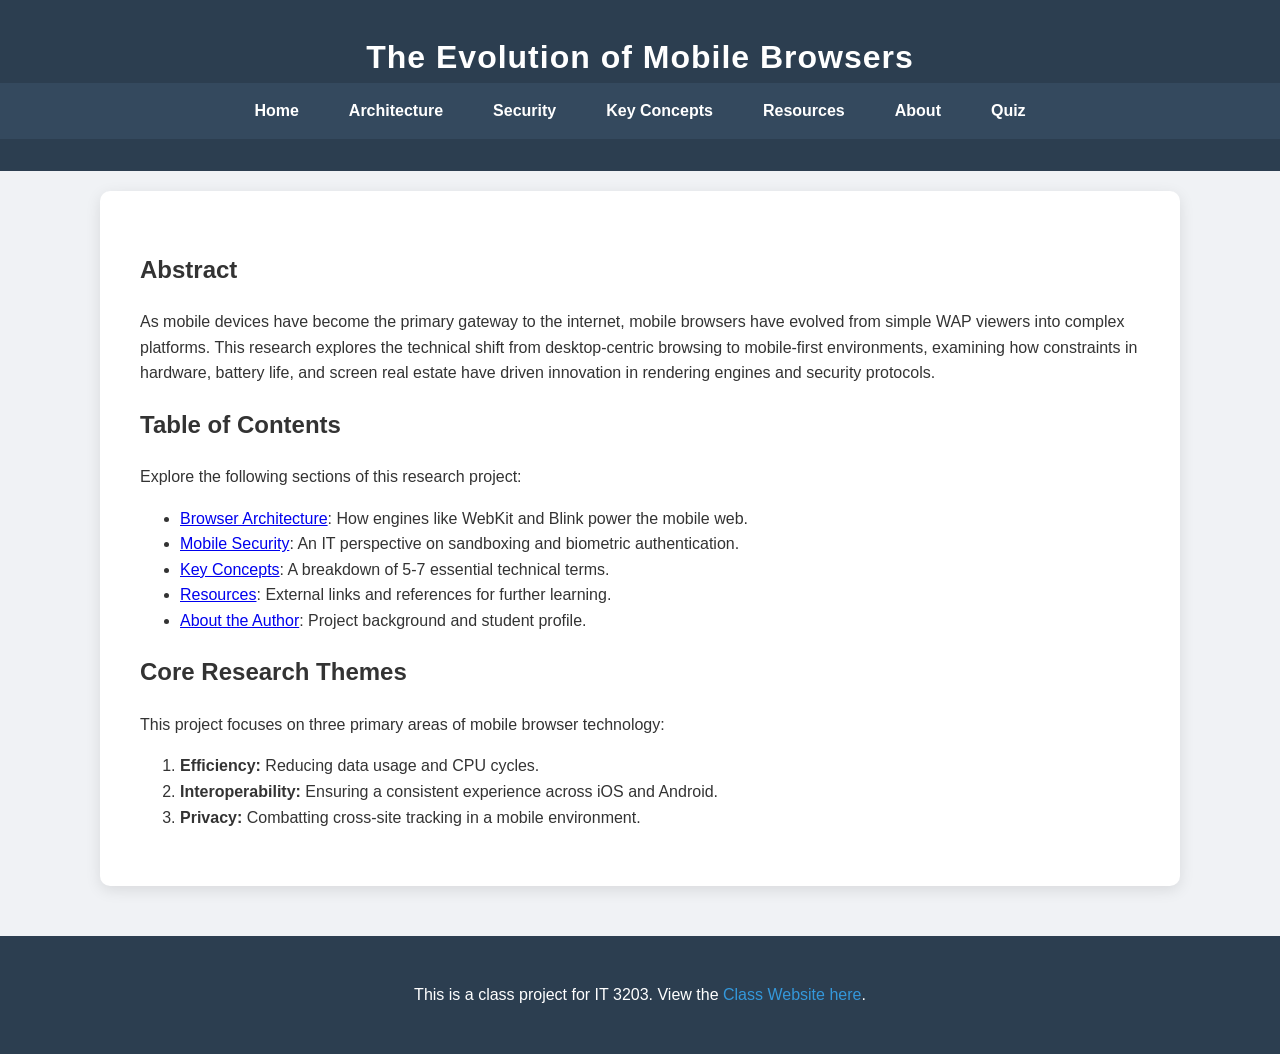
<file: index.html>
<!DOCTYPE html>
<html lang="en">
<head>
    <meta charset="UTF-8">
    <meta name="viewport" content="width=device-width, initial-scale=1.0">
    <title>Home - Mobile Browser Research</title>
    <link rel="stylesheet" href="style.css">
</head>
<body>

    <header id="main-header">
        <h1>The Evolution of Mobile Browsers</h1>
        <nav class="main-menu">
            <ul>
                <li><a href="index.html">Home</a></li>
                <li><a href="architecture.html">Architecture</a></li>
                <li><a href="security.html">Security</a></li>
                <li><a href="concepts.html">Key Concepts</a></li>
                <li><a href="resources.html">Resources</a></li>
                <li><a href="about.html">About</a></li>
                <li><a href="quiz.html">Quiz</a></li>
            </ul>
        </nav>
    </header>

    <main>
        <section>
            <h2>Abstract</h2>
            <p>As mobile devices have become the primary gateway to the internet, mobile browsers have evolved from simple WAP viewers into complex platforms. This research explores the technical shift from desktop-centric browsing to mobile-first environments, examining how constraints in hardware, battery life, and screen real estate have driven innovation in rendering engines and security protocols.</p>
        </section>

        <section>
            <h2>Table of Contents</h2>
            <p>Explore the following sections of this research project:</p>
            <ul>
                <li><a href="architecture.html">Browser Architecture</a>: How engines like WebKit and Blink power the mobile web.</li>
                <li><a href="security.html">Mobile Security</a>: An IT perspective on sandboxing and biometric authentication.</li>
                <li><a href="concepts.html">Key Concepts</a>: A breakdown of 5-7 essential technical terms.</li>
                <li><a href="resources.html">Resources</a>: External links and references for further learning.</li>
                <li><a href="about.html">About the Author</a>: Project background and student profile.</li>
            </ul>
        </section>

        <section>
            <h2>Core Research Themes</h2>
            <p>This project focuses on three primary areas of mobile browser technology:</p>
            <ol>
                <li><strong>Efficiency:</strong> Reducing data usage and CPU cycles.</li>
                <li><strong>Interoperability:</strong> Ensuring a consistent experience across iOS and Android.</li>
                <li><strong>Privacy:</strong> Combatting cross-site tracking in a mobile environment.</li>
            </ol>
        </section>
    </main>

    <footer>
        <p>This is a class project for IT 3203. View the 
           <a href="https://ksuweb.github.io/IT3203/" target="_blank">Class Website here</a>.
        </p>
    </footer>

</body>
</html>
</file>
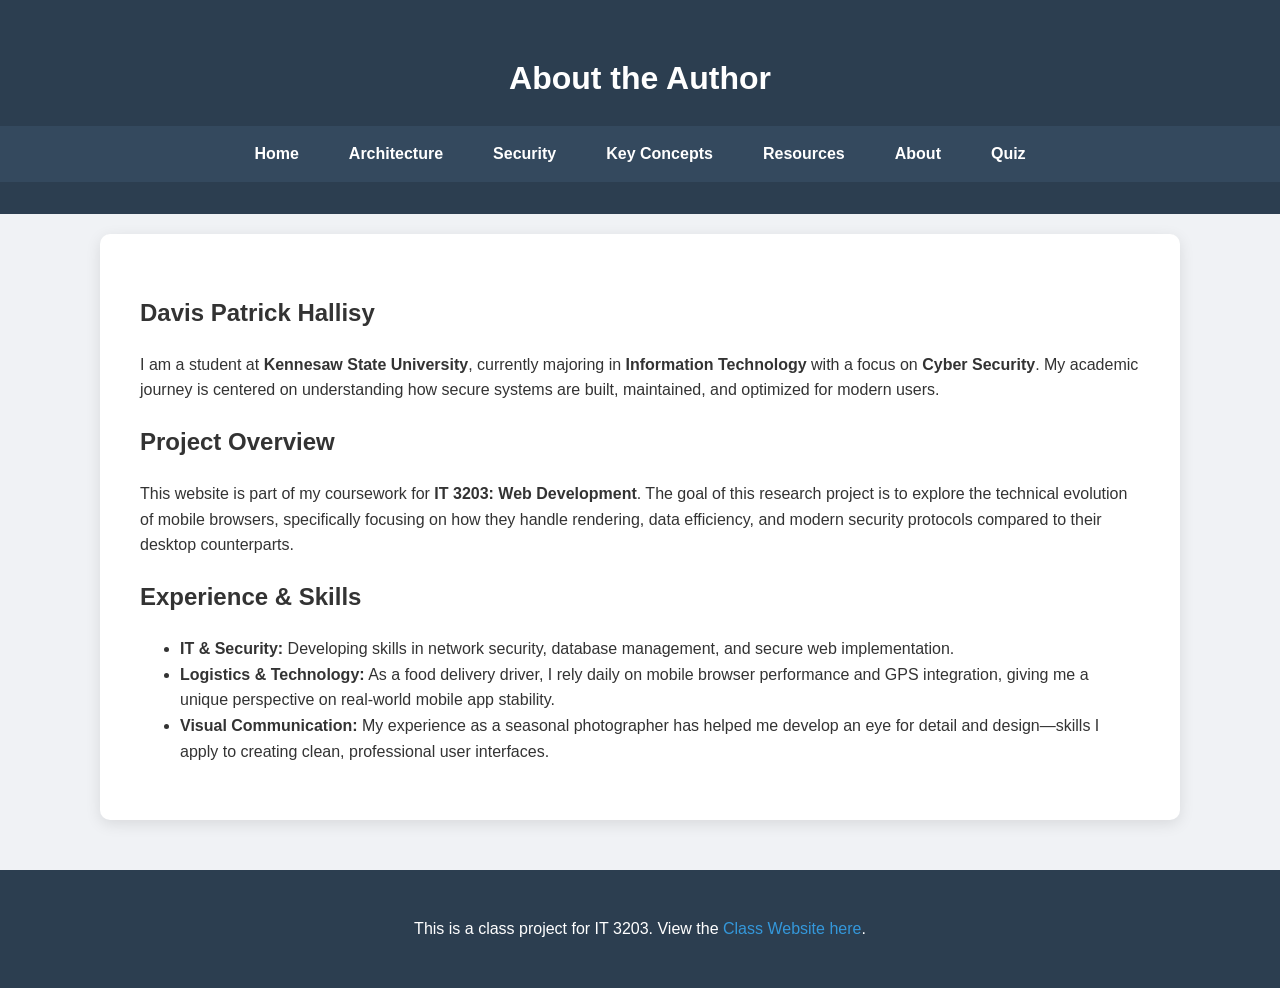
<file: about.html>
<!DOCTYPE html>
<html lang="en">
<head>
    <meta charset="UTF-8">
    <meta name="viewport" content="width=device-width, initial-scale=1.0">
    <title>About Me - Mobile Browser Project</title>
    <link rel="stylesheet" href="style.css">
</head>
<body>

    <header>
        <h1>About the Author</h1>
        <nav class="main-menu">
            <ul>
                <li><a href="index.html">Home</a></li>
                <li><a href="architecture.html">Architecture</a></li>
                <li><a href="security.html">Security</a></li>
                <li><a href="concepts.html">Key Concepts</a></li>
                <li><a href="resources.html">Resources</a></li>
                <li><a href="about.html">About</a></li>
                <li><a href="quiz.html">Quiz</a></li>
            </ul>
        </nav>
    </header>

    <main>
        <section>
            <h2>Davis Patrick Hallisy</h2>
            <p>I am a student at <strong>Kennesaw State University</strong>, currently majoring in <strong>Information Technology</strong> with a focus on <strong>Cyber Security</strong>. My academic journey is centered on understanding how secure systems are built, maintained, and optimized for modern users.</p>
        </section>

        <section>
            <h2>Project Overview</h2>
            <p>This website is part of my coursework for <strong>IT 3203: Web Development</strong>. The goal of this research project is to explore the technical evolution of mobile browsers, specifically focusing on how they handle rendering, data efficiency, and modern security protocols compared to their desktop counterparts.</p>
        </section>

        <section>
            <h2>Experience & Skills</h2>
            <ul>
                <li><strong>IT & Security:</strong> Developing skills in network security, database management, and secure web implementation.</li>
                <li><strong>Logistics & Technology:</strong> As a food delivery driver, I rely daily on mobile browser performance and GPS integration, giving me a unique perspective on real-world mobile app stability.</li>
                <li><strong>Visual Communication:</strong> My experience as a seasonal photographer has helped me develop an eye for detail and design—skills I apply to creating clean, professional user interfaces.</li>
            </ul>
        </section>
    </main>

    <footer>
        <p>This is a class project for IT 3203. View the 
           <a href="https://ksuweb.github.io/IT3203/" target="_blank">Class Website here</a>.
        </p>
    </footer>

</body>
</html>
</file>
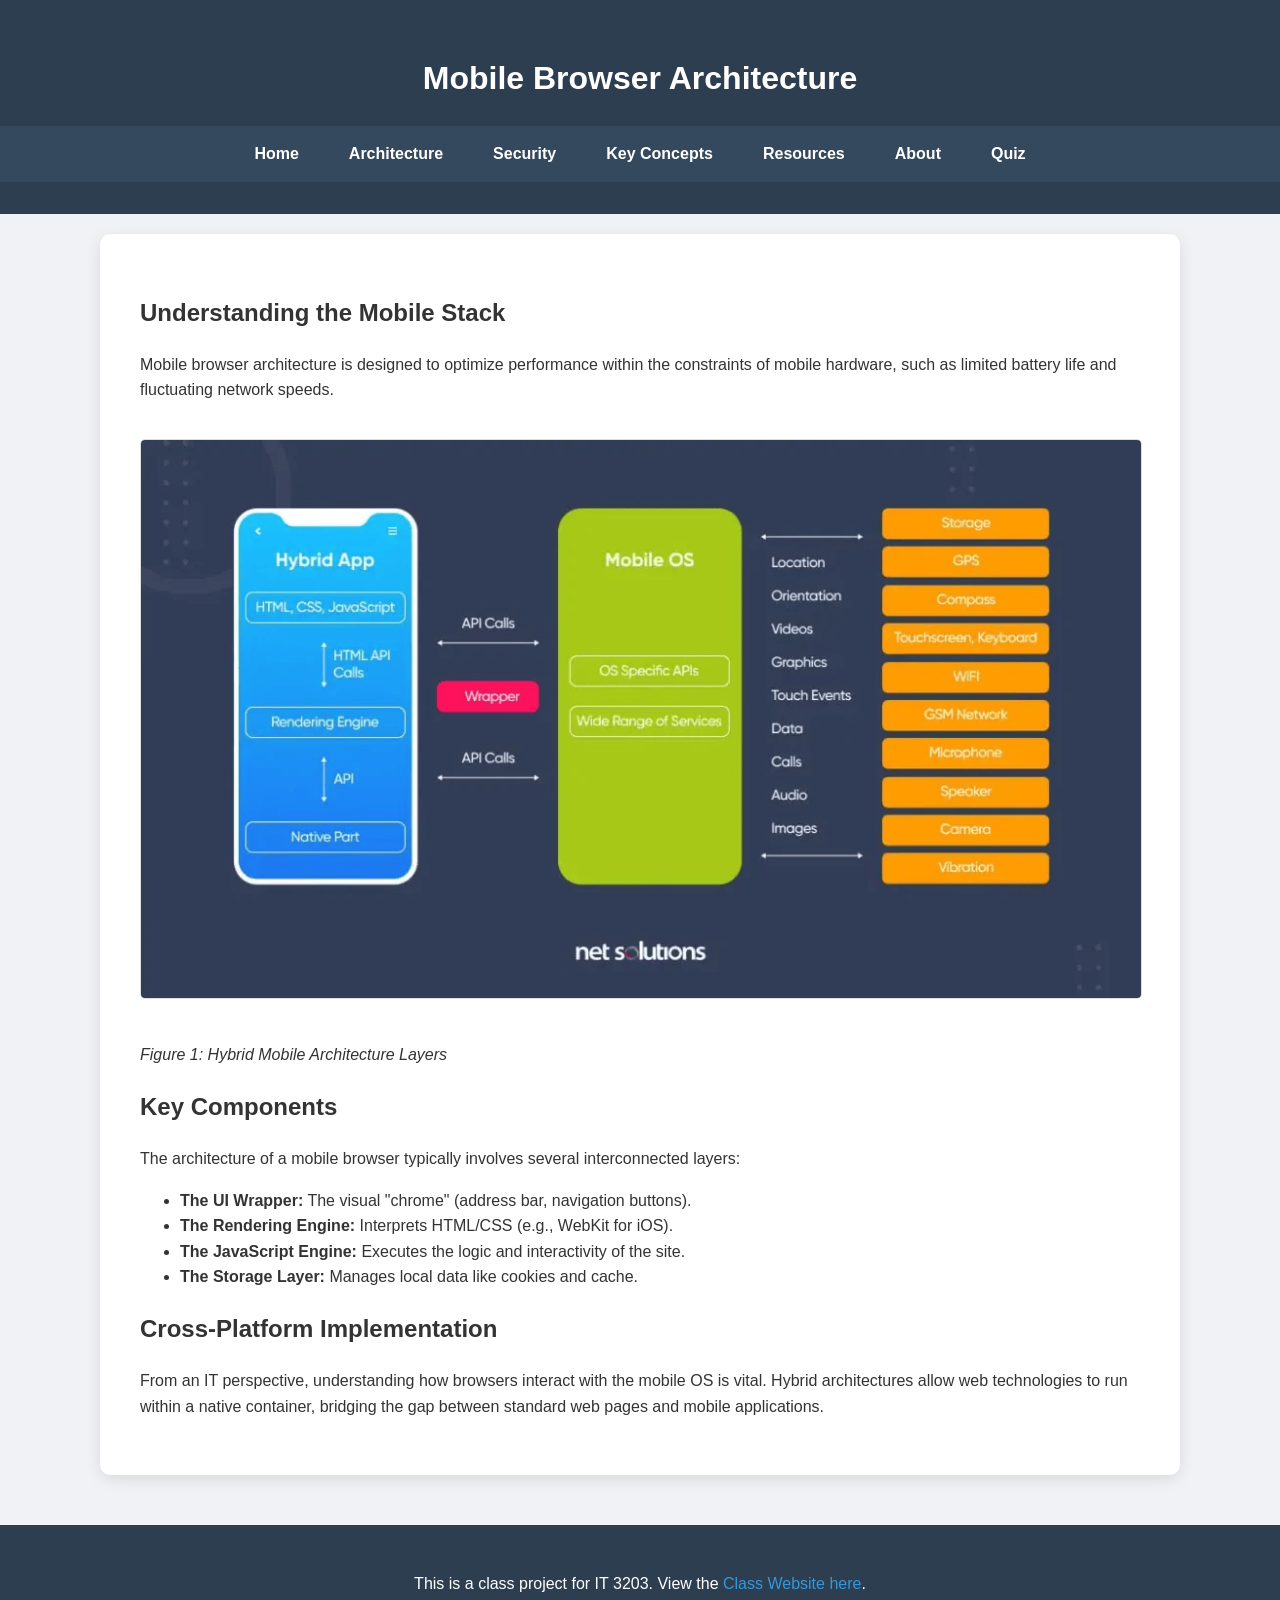
<file: architecture.html>
<!DOCTYPE html>
<html lang="en">
<head>
    <meta charset="UTF-8">
    <meta name="viewport" content="width=device-width, initial-scale=1.0">
    <title>Architecture - Mobile Browsers</title>
    <link rel="stylesheet" href="style.css">
</head>
<body>

    <header>
        <h1>Mobile Browser Architecture</h1>
        <nav class="main-menu">
            <ul>
                <li><a href="index.html">Home</a></li>
                <li><a href="architecture.html">Architecture</a></li>
                <li><a href="security.html">Security</a></li>
                <li><a href="concepts.html">Key Concepts</a></li>
                <li><a href="resources.html">Resources</a></li>
                <li><a href="about.html">About</a></li>
                <li><a href="quiz.html">Quiz</a></li>
            </ul>
        </nav>
    </header>

    <main>
        <section>
            <h2>Understanding the Mobile Stack</h2>
            <p>Mobile browser architecture is designed to optimize performance within the constraints of mobile hardware, such as limited battery life and fluctuating network speeds.</p>
            
            <div class="image-container">
                <img src="images/hybrid-mobile-app-architecture-1024x571 (2).png" alt="Diagram showing the layers of hybrid mobile application architecture" style="max-width:100%; height:auto; border: 1px solid #ddd;">
                <p><em>Figure 1: Hybrid Mobile Architecture Layers</em></p>
            </div>
        </section>

        <section>
            <h2>Key Components</h2>
            <p>The architecture of a mobile browser typically involves several interconnected layers:</p>
            <ul>
                <li><strong>The UI Wrapper:</strong> The visual "chrome" (address bar, navigation buttons).</li>
                <li><strong>The Rendering Engine:</strong> Interprets HTML/CSS (e.g., WebKit for iOS).</li>
                <li><strong>The JavaScript Engine:</strong> Executes the logic and interactivity of the site.</li>
                <li><strong>The Storage Layer:</strong> Manages local data like cookies and cache.</li>
            </ul>
        </section>

        <section>
            <h2>Cross-Platform Implementation</h2>
            <p>From an IT perspective, understanding how browsers interact with the mobile OS is vital. Hybrid architectures allow web technologies to run within a native container, bridging the gap between standard web pages and mobile applications.</p>
        </section>
    </main>

    <footer>
        <p>This is a class project for IT 3203. View the 
           <a href="https://ksuweb.github.io/IT3203/" target="_blank">Class Website here</a>.
        </p>
    </footer>

</body>
</html>
</file>
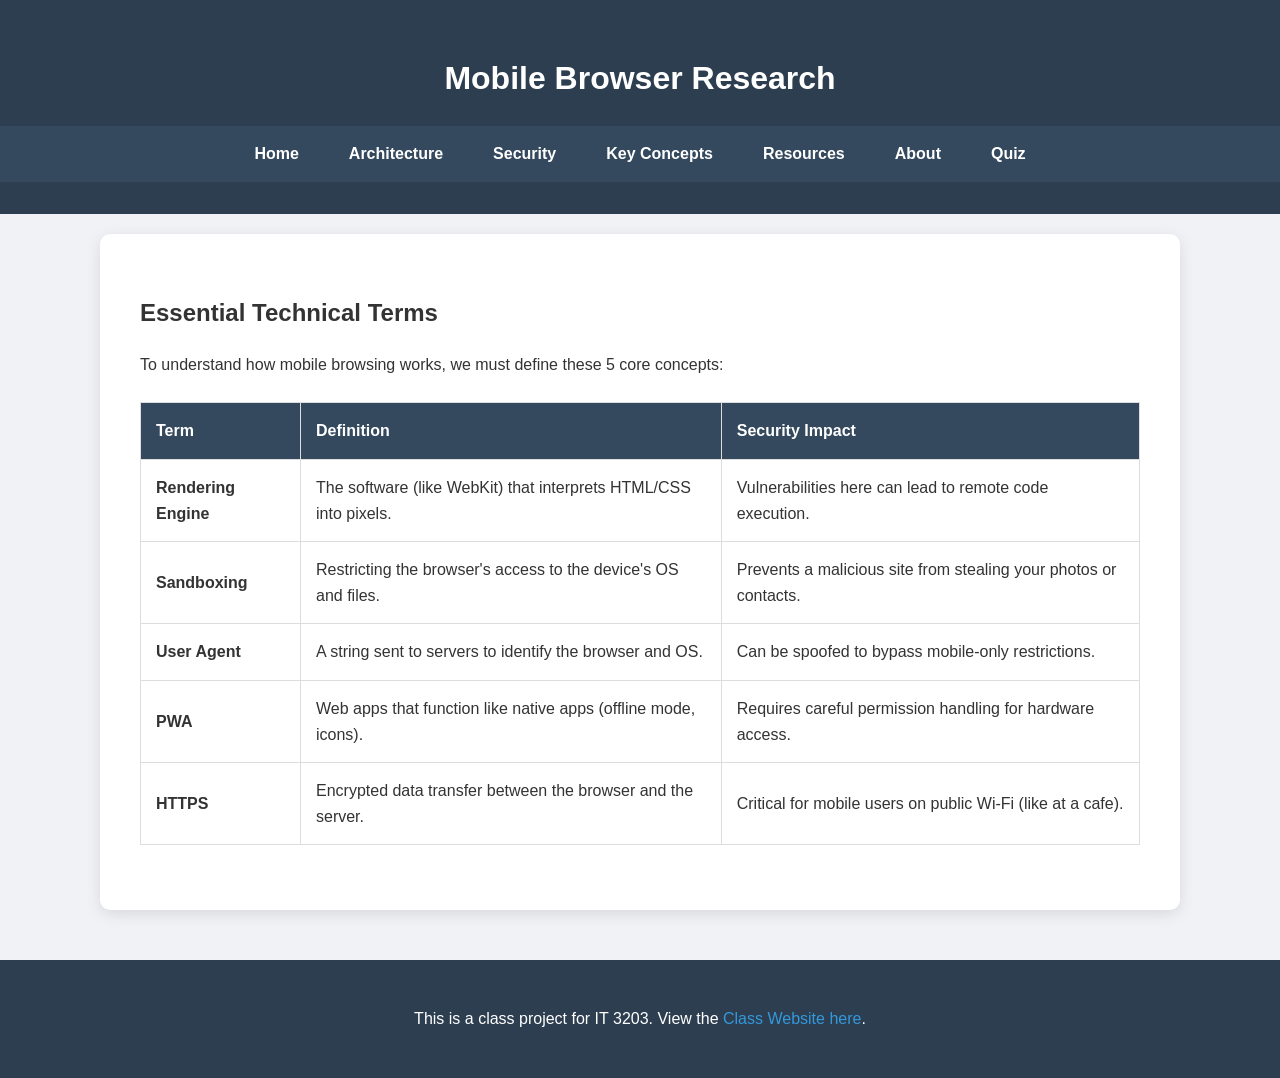
<file: concepts.html>
<!DOCTYPE html>
<html lang="en">
<head>
    <meta charset="UTF-8">
    <meta name="viewport" content="width=device-width, initial-scale=1.0">
    <title>Key Concepts - Mobile Browsers</title>
    <link rel="stylesheet" href="style.css">
</head>
<body>

    <header>
        <h1>Mobile Browser Research</h1>
        <nav class="main-menu">
            <ul>
                <li><a href="index.html">Home</a></li>
                <li><a href="architecture.html">Architecture</a></li>
                <li><a href="security.html">Security</a></li>
                <li><a href="concepts.html">Key Concepts</a></li>
                <li><a href="resources.html">Resources</a></li>
                <li><a href="about.html">About</a></li>
                <li><a href="quiz.html">Quiz</a></li>
            </ul>
        </nav>
    </header>

    <main>
        <h2>Essential Technical Terms</h2>
        <p>To understand how mobile browsing works, we must define these 5 core concepts:</p>

        <table class="concept-table">
            <thead>
                <tr>
                    <th>Term</th>
                    <th>Definition</th>
                    <th>Security Impact</th>
                </tr>
            </thead>
            <tbody>
                <tr>
                    <td><strong>Rendering Engine</strong></td>
                    <td>The software (like WebKit) that interprets HTML/CSS into pixels.</td>
                    <td>Vulnerabilities here can lead to remote code execution.</td>
                </tr>
                <tr>
                    <td><strong>Sandboxing</strong></td>
                    <td>Restricting the browser's access to the device's OS and files.</td>
                    <td>Prevents a malicious site from stealing your photos or contacts.</td>
                </tr>
                <tr>
                    <td><strong>User Agent</strong></td>
                    <td>A string sent to servers to identify the browser and OS.</td>
                    <td>Can be spoofed to bypass mobile-only restrictions.</td>
                </tr>
                <tr>
                    <td><strong>PWA</strong></td>
                    <td>Web apps that function like native apps (offline mode, icons).</td>
                    <td>Requires careful permission handling for hardware access.</td>
                </tr>
                <tr>
                    <td><strong>HTTPS</strong></td>
                    <td>Encrypted data transfer between the browser and the server.</td>
                    <td>Critical for mobile users on public Wi-Fi (like at a cafe).</td>
                </tr>
            </tbody>
        </table>
    </main>

    <footer>
        <p>This is a class project for IT 3203. View the 
           <a href="https://ksuweb.github.io/IT3203/" target="_blank">Class Website here</a>.
        </p>
    </footer>

</body>
</html>
</file>
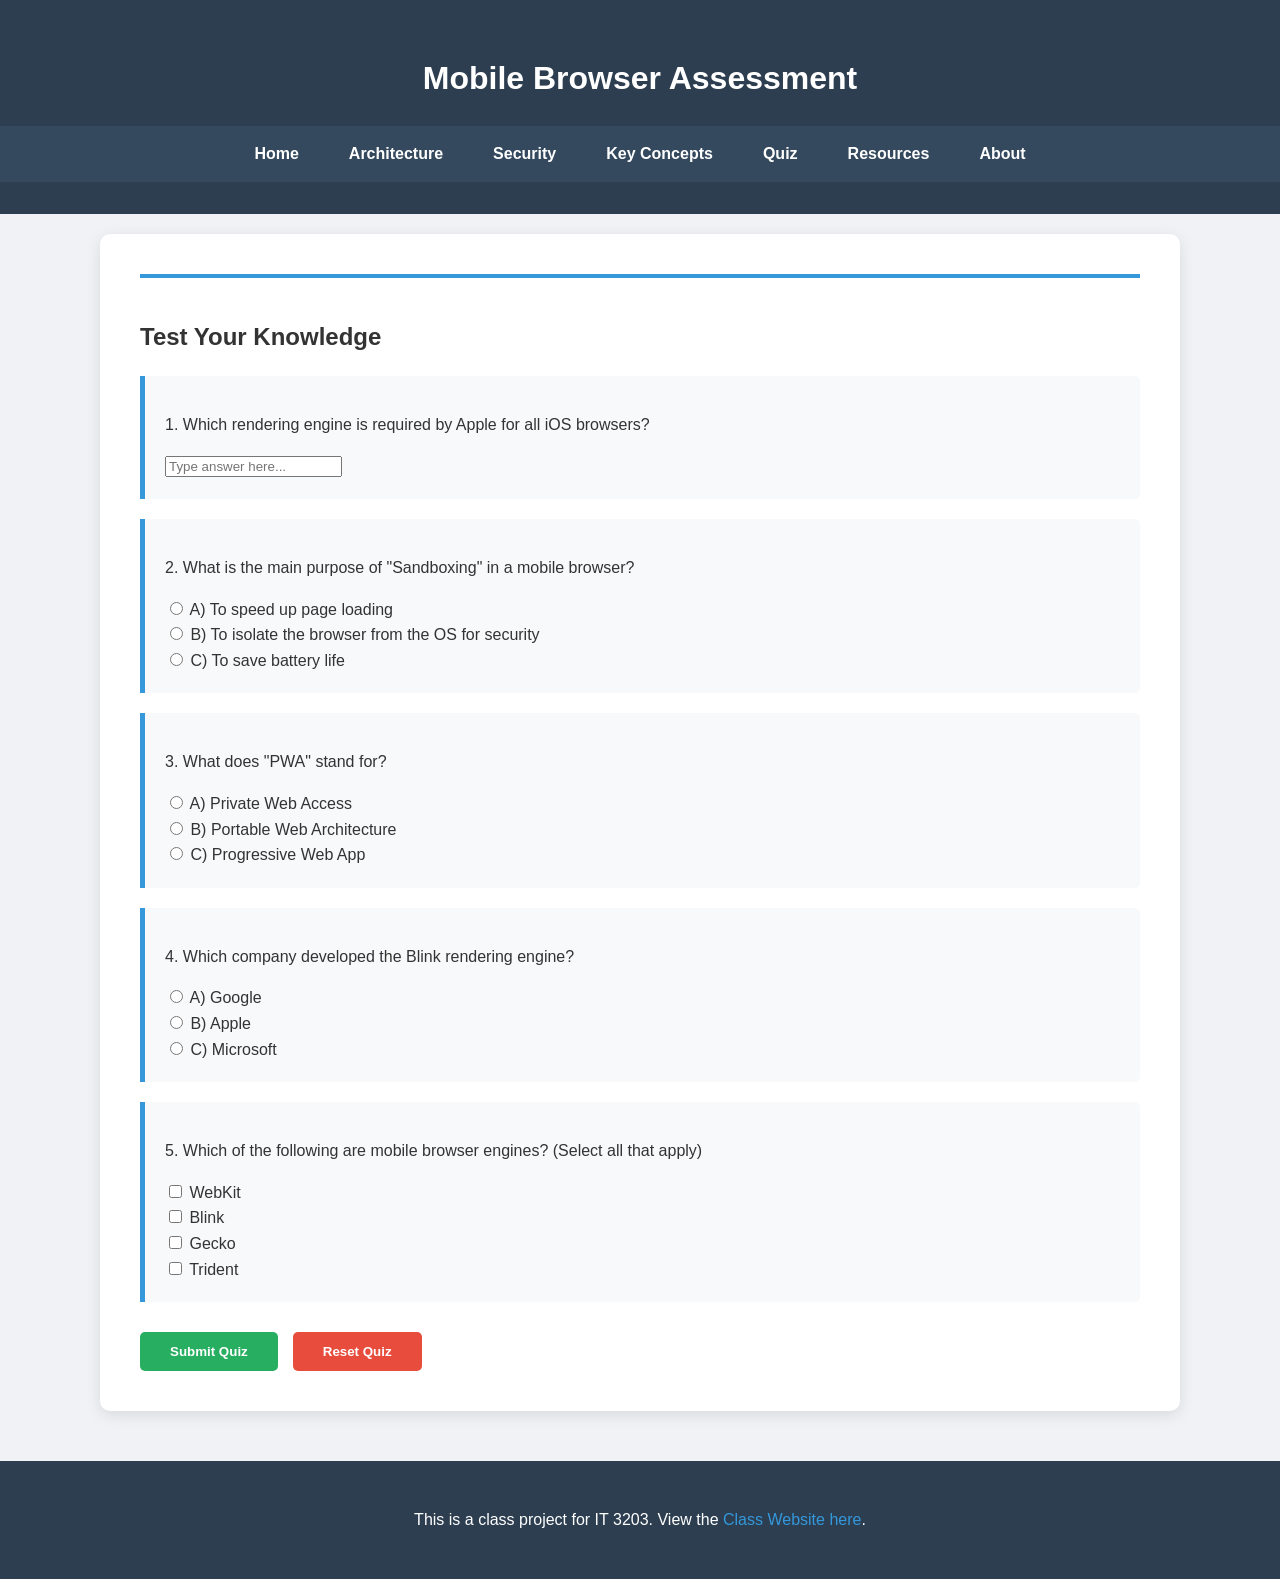
<file: quiz.html>
<!DOCTYPE html>
<html lang="en">
<head>
    <meta charset="UTF-8">
    <meta name="viewport" content="width=device-width, initial-scale=1.0">
    <title>Mobile Browser Quiz - IT 3203</title>
    <link rel="stylesheet" href="style.css">
</head>
<body>

    <header>
        <h1>Mobile Browser Assessment</h1>
        <nav class="main-menu">
            <ul>
                <li><a href="index.html">Home</a></li>
                <li><a href="architecture.html">Architecture</a></li>
                <li><a href="security.html">Security</a></li>
                <li><a href="concepts.html">Key Concepts</a></li>
                <li><a href="quiz.html">Quiz</a></li> <li><a href="resources.html">Resources</a></li>
                <li><a href="about.html">About</a></li>
            </ul>
        </nav>
    </header>

    <main>
        <section id="quiz-container">
            <h2>Test Your Knowledge</h2>
            <form id="mobileQuiz">
                
                <div class="question">
                    <p>1. Which rendering engine is required by Apple for all iOS browsers?</p>
                    <input type="text" id="q1" name="q1" placeholder="Type answer here...">
                </div>

                <div class="question">
                    <p>2. What is the main purpose of "Sandboxing" in a mobile browser?</p>
                    <label><input type="radio" name="q2" value="A"> A) To speed up page loading</label><br>
                    <label><input type="radio" name="q2" value="B"> B) To isolate the browser from the OS for security</label><br>
                    <label><input type="radio" name="q2" value="C"> C) To save battery life</label>
                </div>

                <div class="question">
                    <p>3. What does "PWA" stand for?</p>
                    <label><input type="radio" name="q3" value="A"> A) Private Web Access</label><br>
                    <label><input type="radio" name="q3" value="B"> B) Portable Web Architecture</label><br>
                    <label><input type="radio" name="q3" value="C"> C) Progressive Web App</label>
                </div>

                <div class="question">
                    <p>4. Which company developed the Blink rendering engine?</p>
                    <label><input type="radio" name="q4" value="A"> A) Google</label><br>
                    <label><input type="radio" name="q4" value="B"> B) Apple</label><br>
                    <label><input type="radio" name="q4" value="C"> C) Microsoft</label>
                </div>

                <div class="question">
                    <p>5. Which of the following are mobile browser engines? (Select all that apply)</p>
                    <label><input type="checkbox" name="q5" value="WebKit"> WebKit</label><br>
                    <label><input type="checkbox" name="q5" value="Blink"> Blink</label><br>
                    <label><input type="checkbox" name="q5" value="Gecko"> Gecko</label><br>
                    <label><input type="checkbox" name="q5" value="Trident"> Trident</label>
                </div>

                <div class="buttons">
                    <button type="button" onclick="calculateScore()">Submit Quiz</button>
                    <button type="reset" onclick="resetQuiz()">Reset Quiz</button>
                </div>
            </form>

            <div id="results" style="display:none;">
                <hr>
                <h3 id="passFail"></h3>
                <p id="scoreDisplay"></p>
                <div id="detailedResults"></div>
            </div>
        </section>
    </main>

    <footer>
        <p>This is a class project for IT 3203. View the 
           <a href="https://ksuweb.github.io/IT3203/" target="_blank">Class Website here</a>.
        </p>
    </footer>

    <script src="script.js"></script>
</body>
</html>
</file>
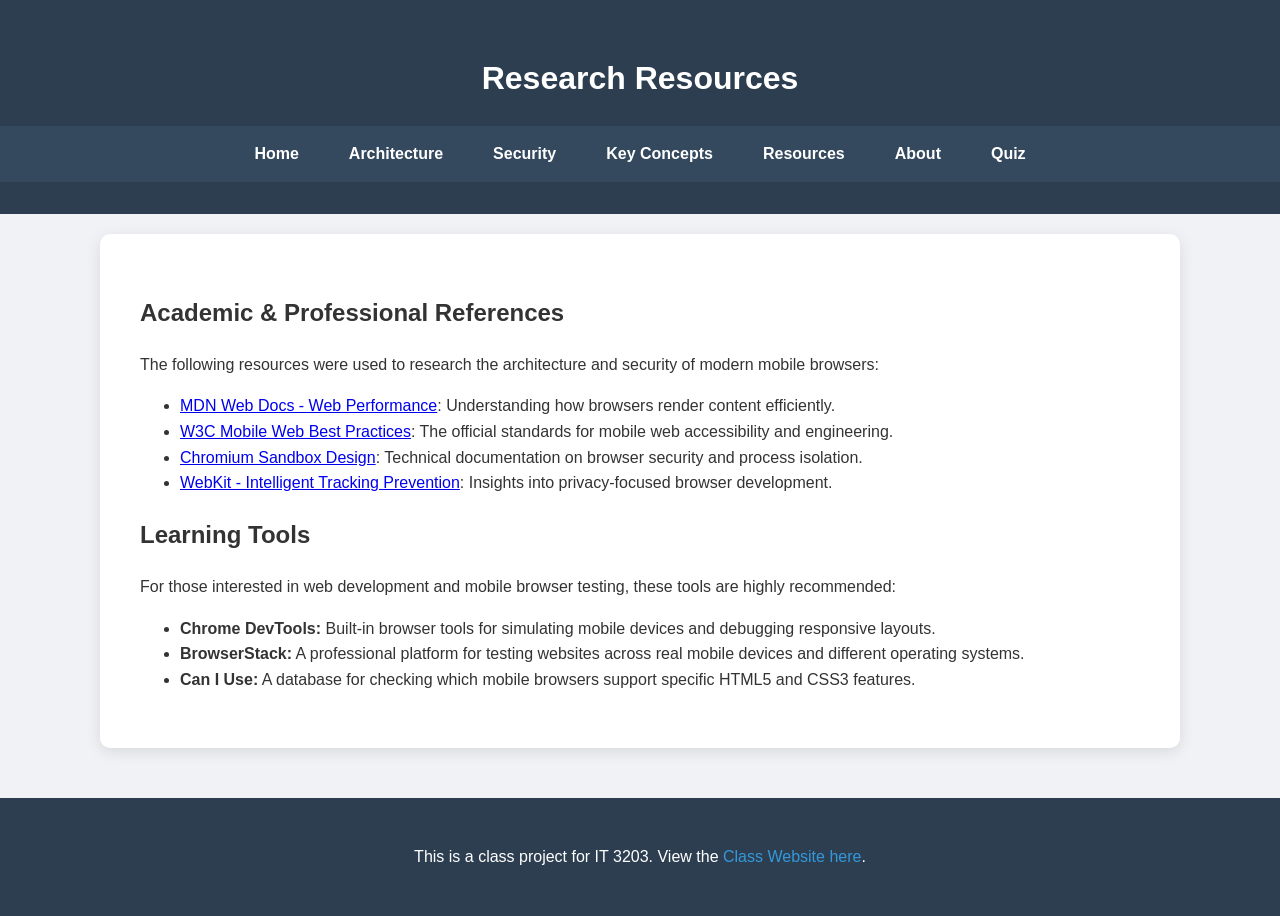
<file: resources.html>
<!DOCTYPE html>
<html lang="en">
<head>
    <meta charset="UTF-8">
    <meta name="viewport" content="width=device-width, initial-scale=1.0">
    <title>Resources - Mobile Browser Research</title>
    <link rel="stylesheet" href="style.css">
</head>
<body>

    <header>
        <h1>Research Resources</h1>
        <nav class="main-menu">
            <ul>
                <li><a href="index.html">Home</a></li>
                <li><a href="architecture.html">Architecture</a></li>
                <li><a href="security.html">Security</a></li>
                <li><a href="concepts.html">Key Concepts</a></li>
                <li><a href="resources.html">Resources</a></li>
                <li><a href="about.html">About</a></li>
                <li><a href="quiz.html">Quiz</a></li>
            </ul>
        </nav>
    </header>

    <main>
        <section>
            <h2>Academic & Professional References</h2>
            <p>The following resources were used to research the architecture and security of modern mobile browsers:</p>
            <ul>
                <li><a href="https://developer.mozilla.org/en-US/docs/Web/Performance" target="_blank">MDN Web Docs - Web Performance</a>: Understanding how browsers render content efficiently.</li>
                <li><a href="https://www.w3.org/TR/mobile-bp/" target="_blank">W3C Mobile Web Best Practices</a>: The official standards for mobile web accessibility and engineering.</li>
                <li><a href="https://chromium.googlesource.com/chromium/src/+/master/docs/design/sandbox.md" target="_blank">Chromium Sandbox Design</a>: Technical documentation on browser security and process isolation.</li>
                <li><a href="https://webkit.org/tracking-prevention/" target="_blank">WebKit - Intelligent Tracking Prevention</a>: Insights into privacy-focused browser development.</li>
            </ul>
        </section>

        <section>
            <h2>Learning Tools</h2>
            <p>For those interested in web development and mobile browser testing, these tools are highly recommended:</p>
            <ul>
                <li><strong>Chrome DevTools:</strong> Built-in browser tools for simulating mobile devices and debugging responsive layouts.</li>
                <li><strong>BrowserStack:</strong> A professional platform for testing websites across real mobile devices and different operating systems.</li>
                <li><strong>Can I Use:</strong> A database for checking which mobile browsers support specific HTML5 and CSS3 features.</li>
            </ul>
        </section>
    </main>

    <footer>
        <p>This is a class project for IT 3203. View the 
           <a href="https://ksuweb.github.io/IT3203/" target="_blank">Class Website here</a>.
        </p>
    </footer>

</body>
</html>
</file>
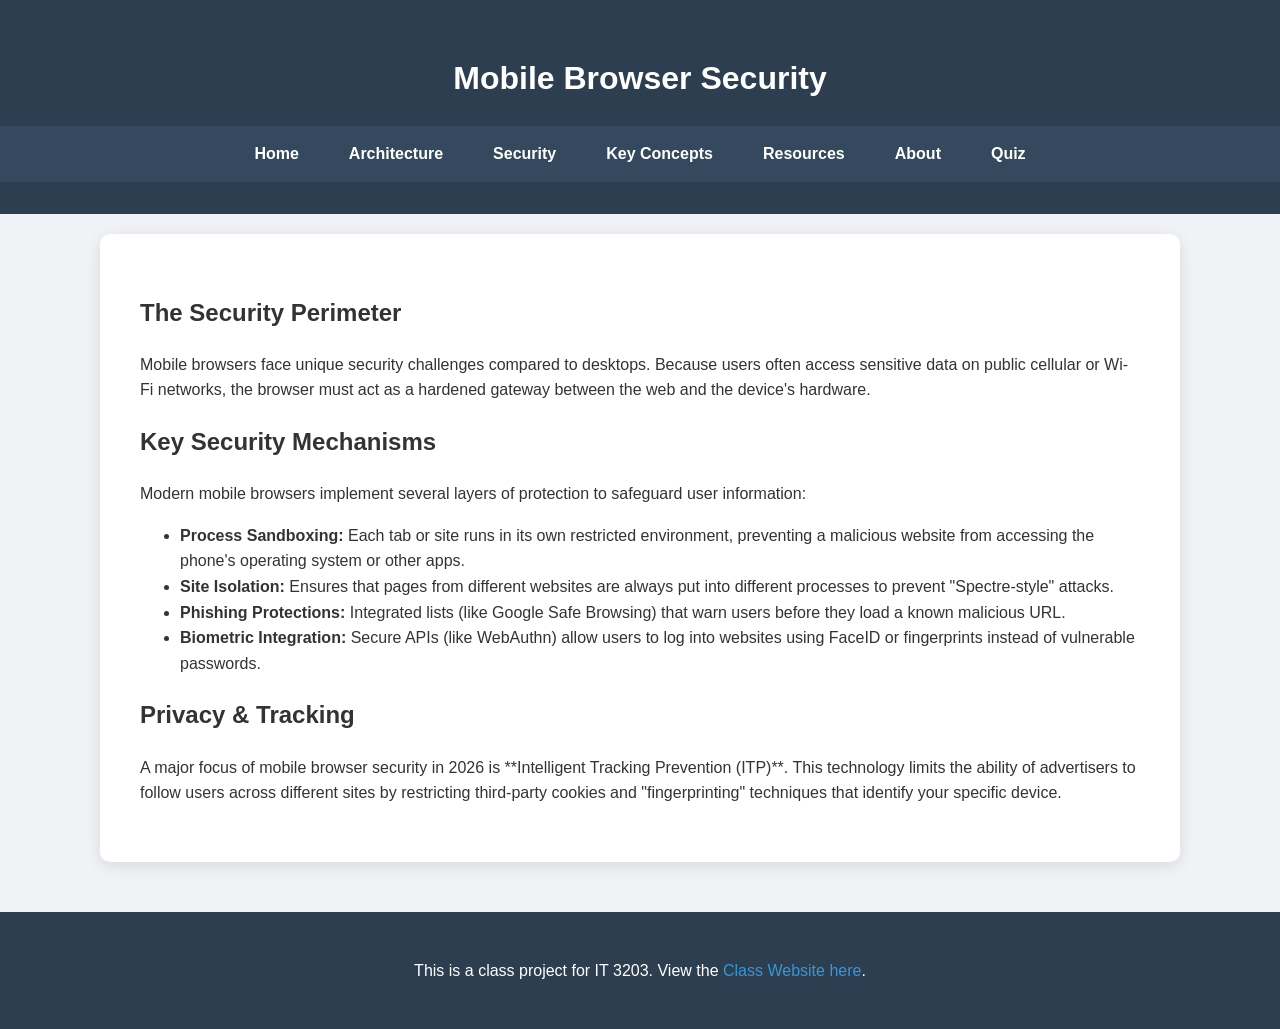
<file: security.html>
<!DOCTYPE html>
<html lang="en">
<head>
    <meta charset="UTF-8">
    <meta name="viewport" content="width=device-width, initial-scale=1.0">
    <title>Security - Mobile Browsers</title>
    <link rel="stylesheet" href="style.css">
</head>
<body>

    <header>
        <h1>Mobile Browser Security</h1>
        <nav class="main-menu">
            <ul>
                <li><a href="index.html">Home</a></li>
                <li><a href="architecture.html">Architecture</a></li>
                <li><a href="security.html">Security</a></li>
                <li><a href="concepts.html">Key Concepts</a></li>
                <li><a href="resources.html">Resources</a></li>
                <li><a href="about.html">About</a></li>
                <li><a href="quiz.html">Quiz</a></li>
            </ul>
        </nav>
    </header>

    <main>
        <section>
            <h2>The Security Perimeter</h2>
            <p>Mobile browsers face unique security challenges compared to desktops. Because users often access sensitive data on public cellular or Wi-Fi networks, the browser must act as a hardened gateway between the web and the device's hardware.</p>
        </section>

        <section>
            <h2>Key Security Mechanisms</h2>
            <p>Modern mobile browsers implement several layers of protection to safeguard user information:</p>
            <ul>
                <li><strong>Process Sandboxing:</strong> Each tab or site runs in its own restricted environment, preventing a malicious website from accessing the phone's operating system or other apps.</li>
                <li><strong>Site Isolation:</strong> Ensures that pages from different websites are always put into different processes to prevent "Spectre-style" attacks.</li>
                <li><strong>Phishing Protections:</strong> Integrated lists (like Google Safe Browsing) that warn users before they load a known malicious URL.</li>
                <li><strong>Biometric Integration:</strong> Secure APIs (like WebAuthn) allow users to log into websites using FaceID or fingerprints instead of vulnerable passwords.</li>
            </ul>
        </section>

        <section>
            <h2>Privacy & Tracking</h2>
            <p>A major focus of mobile browser security in 2026 is **Intelligent Tracking Prevention (ITP)**. This technology limits the ability of advertisers to follow users across different sites by restricting third-party cookies and "fingerprinting" techniques that identify your specific device.</p>
        </section>
    </main>

    <footer>
        <p>This is a class project for IT 3203. View the 
           <a href="https://ksuweb.github.io/IT3203/" target="_blank">Class Website here</a>.
        </p>
    </footer>

</body>
</html>
</file>
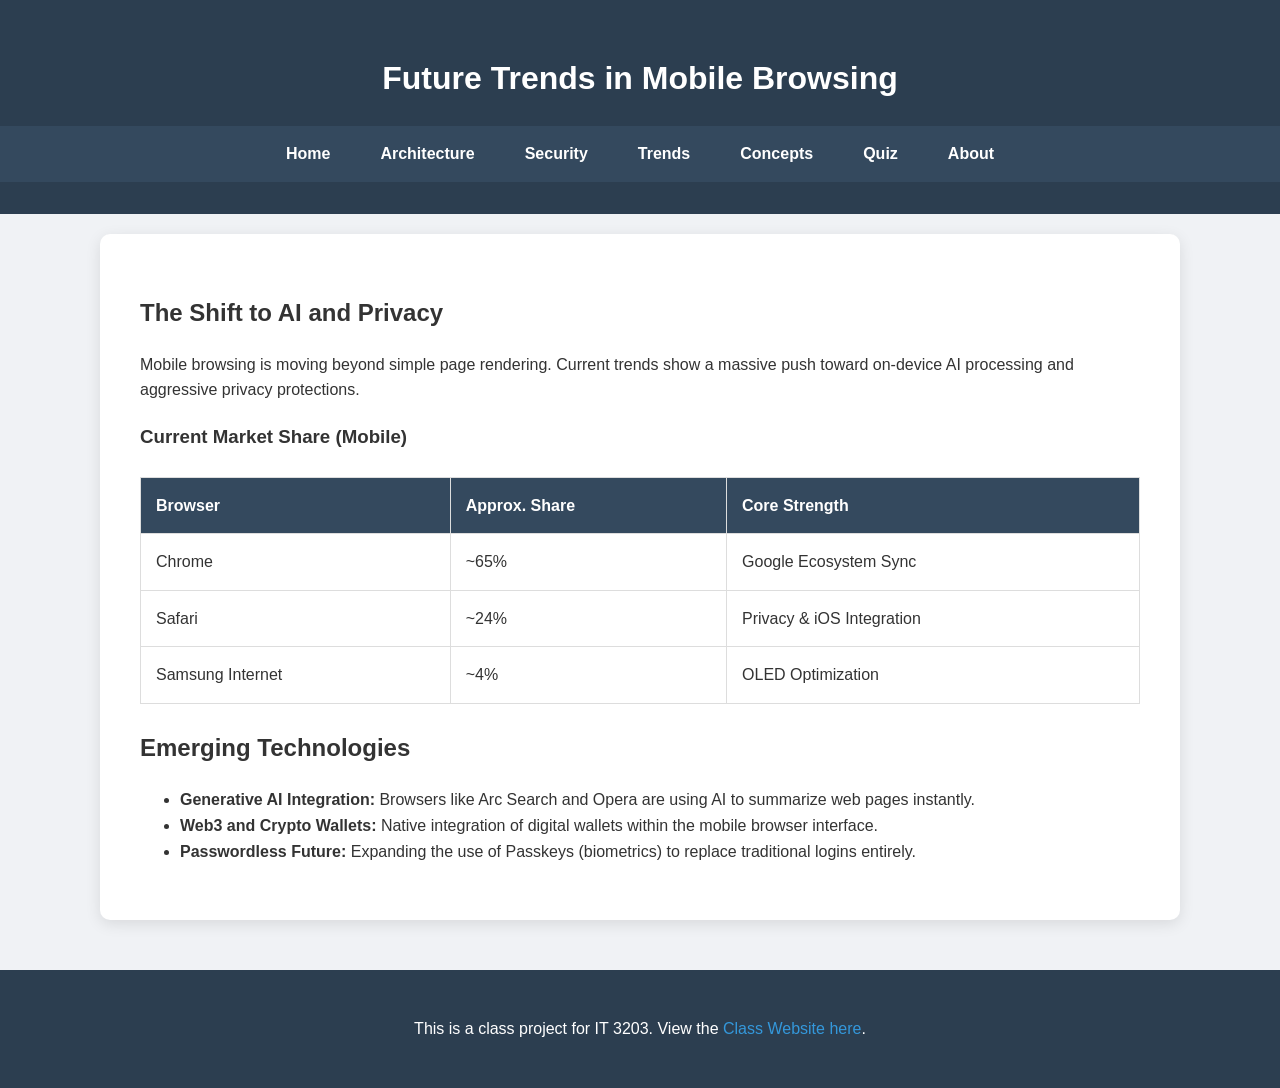
<file: trends.html>
<!DOCTYPE html>
<html lang="en">
<head>
    <meta charset="UTF-8">
    <meta name="viewport" content="width=device-width, initial-scale=1.0">
    <title>Browser Trends - Mobile Browsers</title>
    <link rel="stylesheet" href="style.css">
</head>
<body>
    <header>
        <h1>Future Trends in Mobile Browsing</h1>
        <nav class="main-menu">
            <ul>
                <li><a href="index.html">Home</a></li>
                <li><a href="architecture.html">Architecture</a></li>
                <li><a href="security.html">Security</a></li>
                <li><a href="trends.html">Trends</a></li> <li><a href="concepts.html">Concepts</a></li>
                <li><a href="quiz.html">Quiz</a></li>
                <li><a href="about.html">About</a></li>
            </ul>
        </nav>
    </header>

    <main>
        <section>
            <h2>The Shift to AI and Privacy</h2>
            <p>Mobile browsing is moving beyond simple page rendering. Current trends show a massive push toward on-device AI processing and aggressive privacy protections.</p>
            
            <h3>Current Market Share (Mobile)</h3>
            <table class="concept-table">
                <thead>
                    <tr>
                        <th>Browser</th>
                        <th>Approx. Share</th>
                        <th>Core Strength</th>
                    </tr>
                </thead>
                <tbody>
                    <tr>
                        <td>Chrome</td>
                        <td>~65%</td>
                        <td>Google Ecosystem Sync</td>
                    </tr>
                    <tr>
                        <td>Safari</td>
                        <td>~24%</td>
                        <td>Privacy & iOS Integration</td>
                    </tr>
                    <tr>
                        <td>Samsung Internet</td>
                        <td>~4%</td>
                        <td>OLED Optimization</td>
                    </tr>
                </tbody>
            </table>
        </section>

        <section>
            <h2>Emerging Technologies</h2>
            <ul>
                <li><strong>Generative AI Integration:</strong> Browsers like Arc Search and Opera are using AI to summarize web pages instantly.</li>
                <li><strong>Web3 and Crypto Wallets:</strong> Native integration of digital wallets within the mobile browser interface.</li>
                <li><strong>Passwordless Future:</strong> Expanding the use of Passkeys (biometrics) to replace traditional logins entirely.</li>
            </ul>
        </section>
    </main>

    <footer>
        <p>This is a class project for IT 3203. View the 
           <a href="https://ksuweb.github.io/IT3203/" target="_blank">Class Website here</a>.
        </p>
    </footer>
</body>
</html>
</file>
<file: style.css>
/* IT 3203 Final Project: Mobile Browsers
   Student: Davis Patrick Hallisy
   Milestone 3: Responsive & Mobile Design
*/

/* 1. ELEMENT SELECTORS: Base styles and typography */
body {
    margin: 0;
    padding: 0;
    font-family: 'Segoe UI', Tahoma, Geneva, Verdana, sans-serif;
    line-height: 1.6;
    background-color: #f0f2f5;
    color: #333;
}

header {
    background: #2c3e50;
    color: white;
    padding: 2rem 0;
    text-align: center;
}

main {
    max-width: 1000px;
    margin: 20px auto;
    background: white;
    padding: 40px;
    border-radius: 10px;
    box-shadow: 0 4px 15px rgba(0,0,0,0.1);
}

footer {
    text-align: center;
    padding: 30px;
    background: #2c3e50;
    color: white;
    margin-top: 50px;
}

footer a {
    color: #3498db;
    text-decoration: none;
}

/* 2. ID SELECTORS: Unique layout identifiers */
#main-header h1 {
    margin: 0;
    letter-spacing: 1px;
}

#quiz-container {
    border-top: 4px solid #3498db;
    padding-top: 20px;
}

/* 3. CLASS SELECTORS: Components and Layout */

/* Navigation Menu - Desktop Layout (Flexbox) */
.main-menu ul {
    display: flex;
    justify-content: center;
    list-style: none;
    background: #34495e;
    margin: 0;
    padding: 0;
}

.main-menu li {
    padding: 0;
}

.main-menu a {
    color: white;
    text-decoration: none;
    padding: 15px 25px;
    display: block;
    font-weight: 600;
    transition: 0.3s background;
}

/* Requirement 3c: Hover effects */
.main-menu a:hover {
    background: #3498db;
}

/* Tables and Images: Basic Responsive setup */
.concept-table, .architecture-table {
    width: 100%;
    border-collapse: collapse;
    margin: 25px 0;
}

.concept-table th, .concept-table td {
    border: 1px solid #ddd;
    padding: 15px;
    text-align: left;
}

.concept-table th {
    background-color: #34495e;
    color: white;
}

img {
    max-width: 100%; /* Ensures images don't overflow on any screen */
    height: auto;
    border-radius: 5px;
    margin: 20px 0;
}

/* Quiz Specific Styling */
.question {
    background: #f8f9fa;
    border-left: 5px solid #3498db;
    padding: 20px;
    margin-bottom: 20px;
    border-radius: 0 5px 5px 0;
}

.buttons {
    display: flex;
    gap: 15px;
    margin-top: 30px;
}

button {
    padding: 12px 30px;
    background: #27ae60;
    color: white;
    border: none;
    border-radius: 5px;
    cursor: pointer;
    font-weight: bold;
}

button[type="reset"] {
    background: #e74c3c;
}

/* -----------------------------------------------------------
   MILESTONE 3: RESPONSIVE DESIGN (MEDIA QUERIES)
   Requirement 1a: Design for screens smaller than 768px (Mobile/Tablet)
----------------------------------------------------------- */

@media screen and (max-width: 768px) {
    
    /* 1. Overall Layout: Reduce margins for small screens */
    main {
        margin: 10px;
        padding: 20px;
    }

    /* 2. Site Menu: Stacked for mobile-friendly tapping */
    .main-menu ul {
        flex-direction: column;
    }

    .main-menu a {
        text-align: center;
        border-bottom: 1px solid #2c3e50;
        padding: 12px;
    }

    /* 3. Images and Tables: Handle overflow for small screens */
    .concept-table {
        display: block;
        overflow-x: auto; /* Adds horizontal scroll to wide tables */
    }

    /* 4. Quiz Form: Stack buttons and full-width inputs */
    .buttons {
        flex-direction: column;
    }

    input[type="text"], button {
        width: 100%;
        font-size: 1.1rem; /* Better for mobile readability */
    }
}
</file>
